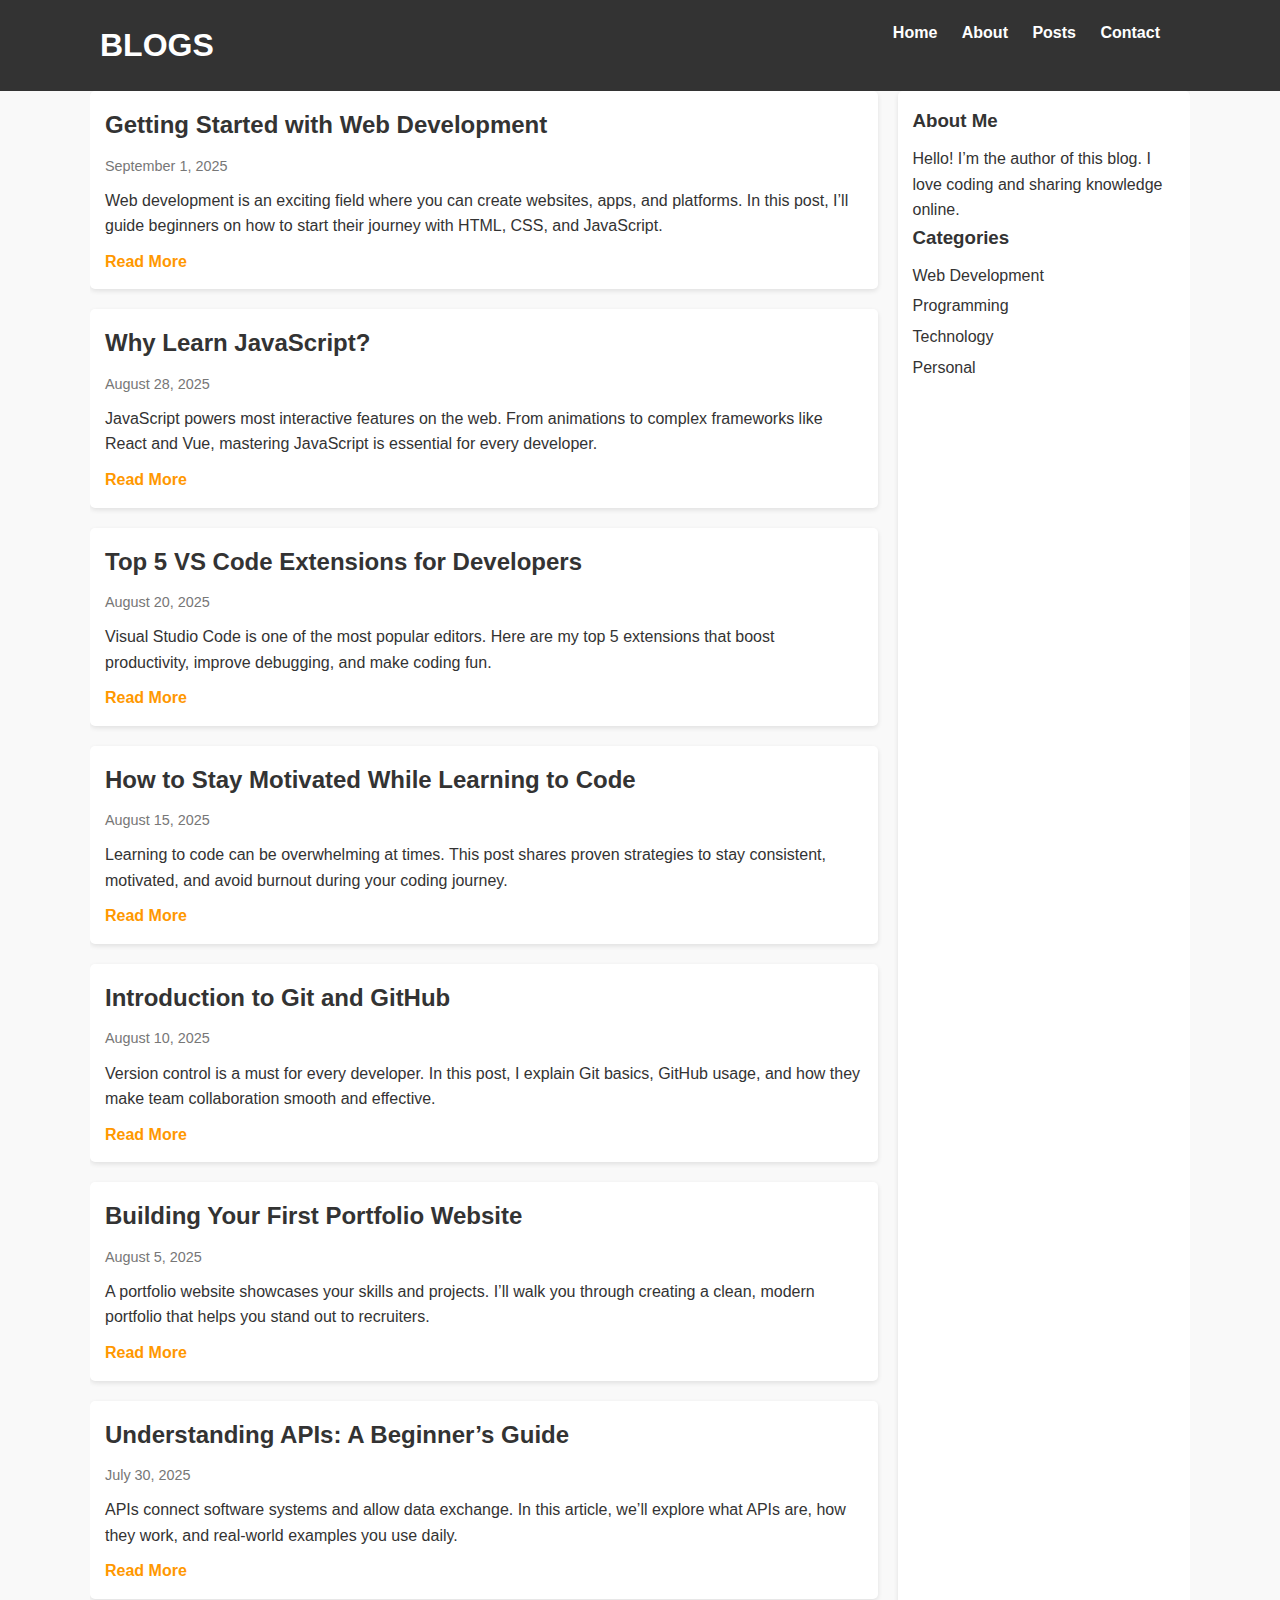
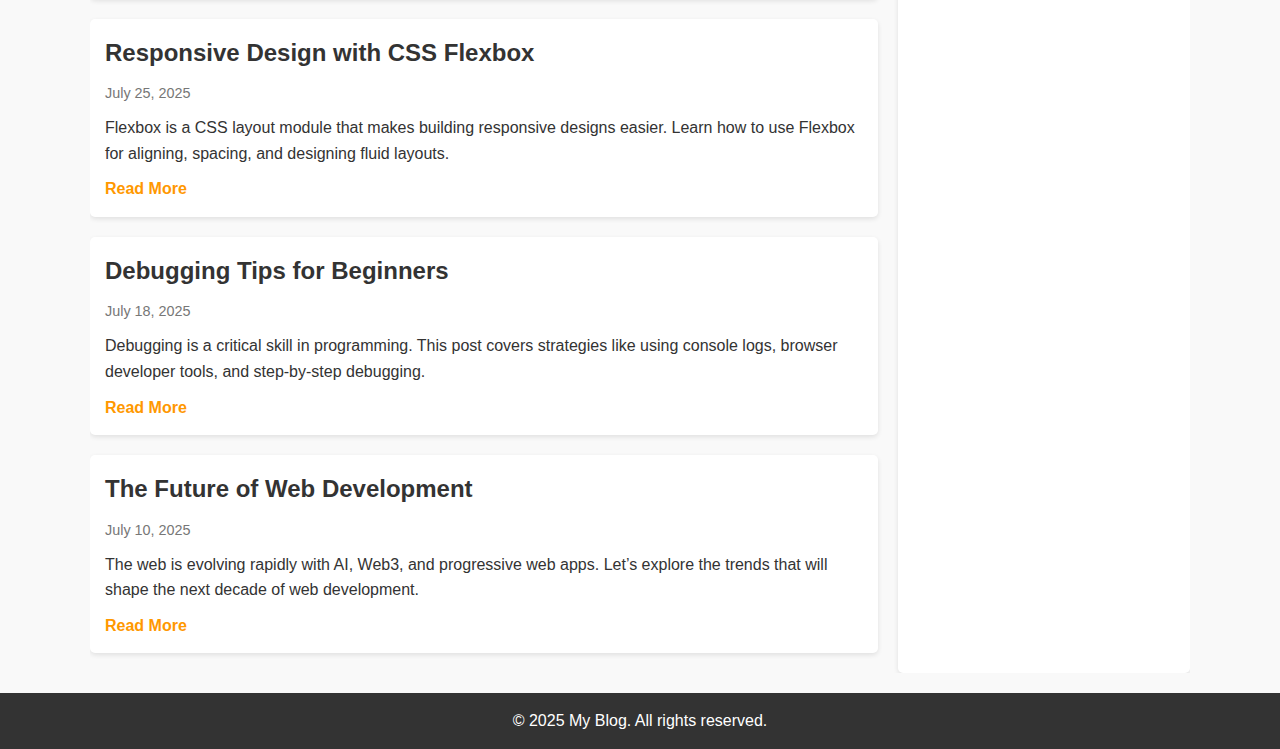
<file: index.html>
<!DOCTYPE html>
<html lang="en">
<head>
  <meta charset="UTF-8">
  <meta name="viewport" content="width=device-width, initial-scale=1.0">
  <title>My Blog</title>
  <link rel="stylesheet" href="style.css">
</head>
<body>

  <!-- Header -->
  <header>
    <div class="container">
      <h1>BLOGS</h1>
      <nav>
        <ul>
          <li><a href="#">Home</a></li>
          <li><a href="#">About</a></li>
          <li><a href="#">Posts</a></li>
          <li><a href="#">Contact</a></li>
        </ul>
      </nav>
    </div>
  </header>

  <!-- Main Content -->
  <main class="container">
    <section class="posts">

      <!-- Blog 1 -->
      <article class="post">
        <h2>Getting Started with Web Development</h2>
        <p class="date">September 1, 2025</p>
        <p>Web development is an exciting field where you can create websites, apps, and platforms. In this post, I’ll guide beginners on how to start their journey with HTML, CSS, and JavaScript.</p>
        <a href="#" class="read-more">Read More</a>
      </article>

      <!-- Blog 2 -->
      <article class="post">
        <h2>Why Learn JavaScript?</h2>
        <p class="date">August 28, 2025</p>
        <p>JavaScript powers most interactive features on the web. From animations to complex frameworks like React and Vue, mastering JavaScript is essential for every developer.</p>
        <a href="#" class="read-more">Read More</a>
      </article>

      <!-- Blog 3 -->
      <article class="post">
        <h2>Top 5 VS Code Extensions for Developers</h2>
        <p class="date">August 20, 2025</p>
        <p>Visual Studio Code is one of the most popular editors. Here are my top 5 extensions that boost productivity, improve debugging, and make coding fun.</p>
        <a href="#" class="read-more">Read More</a>
      </article>

      <!-- Blog 4 -->
      <article class="post">
        <h2>How to Stay Motivated While Learning to Code</h2>
        <p class="date">August 15, 2025</p>
        <p>Learning to code can be overwhelming at times. This post shares proven strategies to stay consistent, motivated, and avoid burnout during your coding journey.</p>
        <a href="#" class="read-more">Read More</a>
      </article>

      <!-- Blog 5 -->
      <article class="post">
        <h2>Introduction to Git and GitHub</h2>
        <p class="date">August 10, 2025</p>
        <p>Version control is a must for every developer. In this post, I explain Git basics, GitHub usage, and how they make team collaboration smooth and effective.</p>
        <a href="#" class="read-more">Read More</a>
      </article>

      <!-- Blog 6 -->
      <article class="post">
        <h2>Building Your First Portfolio Website</h2>
        <p class="date">August 5, 2025</p>
        <p>A portfolio website showcases your skills and projects. I’ll walk you through creating a clean, modern portfolio that helps you stand out to recruiters.</p>
        <a href="#" class="read-more">Read More</a>
      </article>

      <!-- Blog 7 -->
      <article class="post">
        <h2>Understanding APIs: A Beginner’s Guide</h2>
        <p class="date">July 30, 2025</p>
        <p>APIs connect software systems and allow data exchange. In this article, we’ll explore what APIs are, how they work, and real-world examples you use daily.</p>
        <a href="#" class="read-more">Read More</a>
      </article>

      <!-- Blog 8 -->
      <article class="post">
        <h2>Responsive Design with CSS Flexbox</h2>
        <p class="date">July 25, 2025</p>
        <p>Flexbox is a CSS layout module that makes building responsive designs easier. Learn how to use Flexbox for aligning, spacing, and designing fluid layouts.</p>
        <a href="#" class="read-more">Read More</a>
      </article>

      <!-- Blog 9 -->
      <article class="post">
        <h2>Debugging Tips for Beginners</h2>
        <p class="date">July 18, 2025</p>
        <p>Debugging is a critical skill in programming. This post covers strategies like using console logs, browser developer tools, and step-by-step debugging.</p>
        <a href="#" class="read-more">Read More</a>
      </article>

      <!-- Blog 10 -->
      <article class="post">
        <h2>The Future of Web Development</h2>
        <p class="date">July 10, 2025</p>
        <p>The web is evolving rapidly with AI, Web3, and progressive web apps. Let’s explore the trends that will shape the next decade of web development.</p>
        <a href="#" class="read-more">Read More</a>
      </article>

    </section>

    <!-- Sidebar -->
    <aside class="sidebar">
      <h3>About Me</h3>
      <p>Hello! I’m the author of this blog. I love coding and sharing knowledge online.</p>

      <h3>Categories</h3>
      <ul>
        <li>Web Development</li>
        <li>Programming</li>
        <li>Technology</li>
        <li>Personal</li>
      </ul>
    </aside>
  </main>

  <!-- Footer -->
  <footer>
    <div class="container">
      <p>&copy; 2025 My Blog. All rights reserved.</p>
    </div>
  </footer>

</body>
</html>
</file>
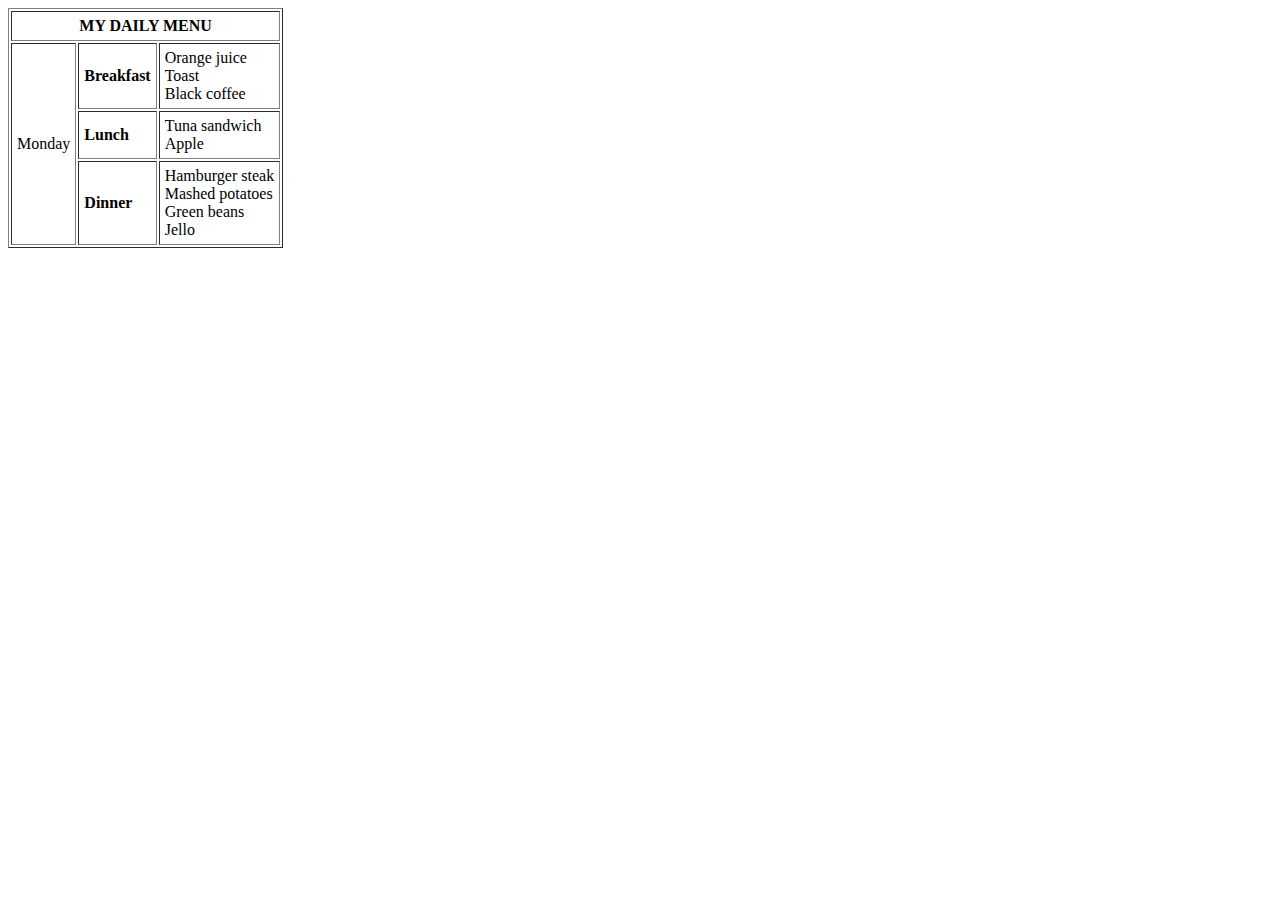
<file: lect1.html>
<!DOCTYPE html>
<html lang="en">
<head>
    <meta charset="UTF-8">
    <meta name="viewport" content="width=device-width, initial-scale=1.0">
<head>
    <title>My Daily Menu</title>
</head>
<body>
    <table border="1" cellpadding="5">
        <tr>
            <th colspan="3">MY DAILY MENU</th>
        </tr>
        <tr>
            <td rowspan="3">Monday</td>
            <td><b>Breakfast</b></td>
            <td>
                Orange juice<br>
                Toast<br>
                Black coffee
            </td>
        </tr>
        <tr>
            <td><b>Lunch</b></td>
            <td>
                Tuna sandwich<br>
                Apple
            </td>
        </tr>
        <tr>
            <td><b>Dinner</b></td>
            <td>
                Hamburger steak<br>
                Mashed potatoes<br>
                Green beans<br>
                Jello
            </td>
        </tr>
    </table>
</body>
</html>
</file>
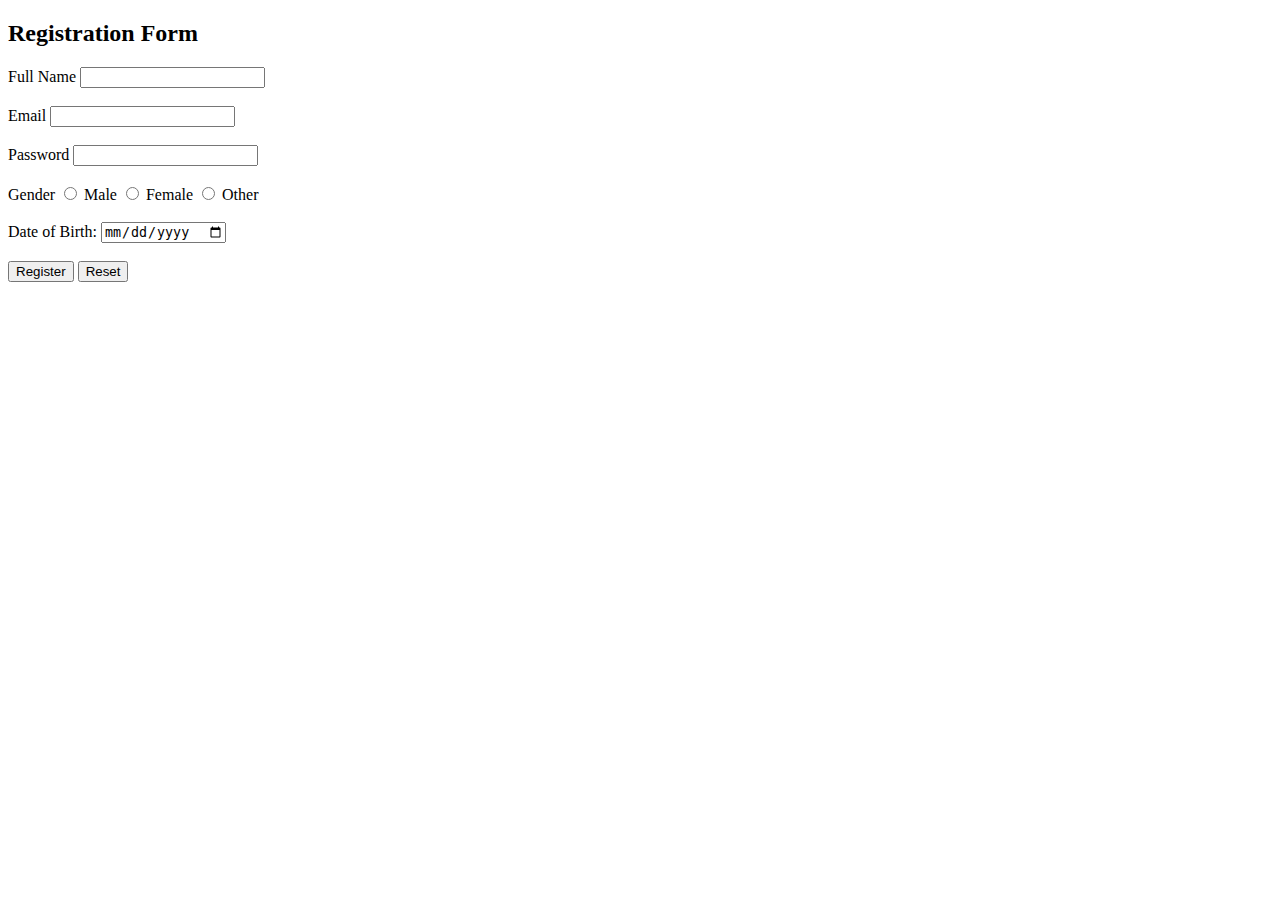
<file: lect3.html>
<!DOCTYPE html>
<html>
<head>
  <title>Registration Form</title>
</head>
<body>
  <h2>Registration Form</h2>
  <form>
    <label>Full Name</label> 
    <input type="text" name="firstname"><br><br>

    <label>Email</label> 
    <input type="email" name="email"><br><br>
    
    <label>Password</label> 
    
    <input type="password" name="password"><br><br>
    
    <label>Gender</label> 
    <input type="radio" name="gender" value="male"> Male
    <input type="radio" name="gender" value="female"> Female
    <input type="radio" name="gender" value="other"> Other<br><br>
    
    <label>Date of Birth:</label>
    <input type="date" name="dob"><br><br>
    
    <input type="submit" value="Register">
    <input type="reset" value="Reset">
  </form>
</body>
</html>
</file>
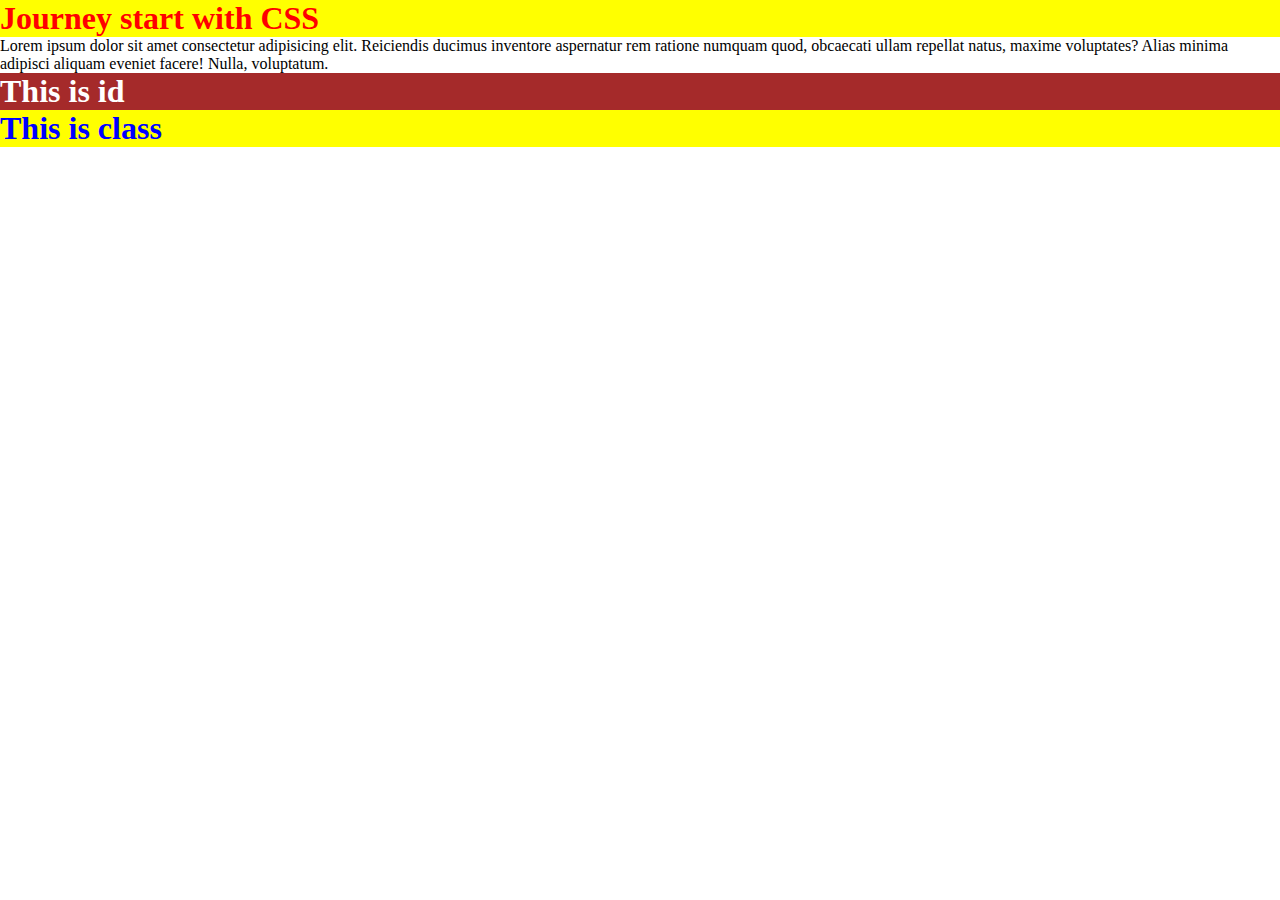
<file: lect4.html>
<!DOCTYPE html>
<html lang="en">
<head>
    <meta charset="UTF-8">
    <meta name="viewport" content="width=device-width, initial-scale=1.0">
    <title>CSS Start</title>
    <link rel="stylesheet" href="lect4.css">      <!-- This is for linking external CSS -->
</head>

<body>
    <h1>Journey start with CSS</h1>

    <p>Lorem ipsum dolor sit amet consectetur adipisicing elit. Reiciendis ducimus inventore aspernatur rem ratione numquam quod, obcaecati ullam repellat natus, maxime voluptates? Alias minima adipisci aliquam eveniet facere! Nulla, voluptatum.</p>
    <h1 id="first">This is id</h1>
    <h1 class="second">This is class</h1>
</body>
</html>
</file>
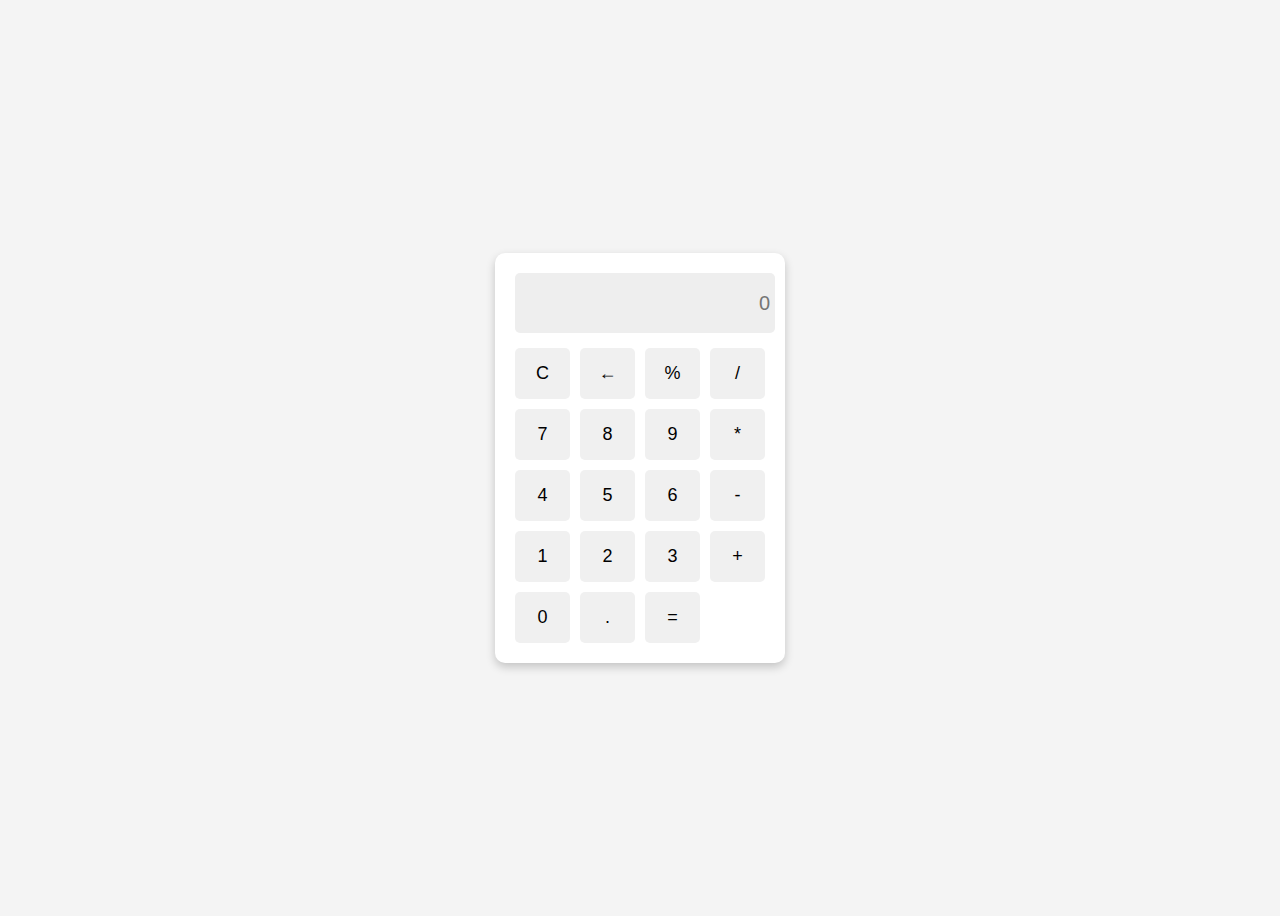
<file: lab5/lab5.html>
<!DOCTYPE html>
<html lang="en">
<head>
  <meta charset="UTF-8">
  <meta name="viewport" content="width=device-width, initial-scale=1.0">
  <title>Simple Calculator</title>
  <link rel="stylesheet" href="lab5.css">
</head>
<body>
  <div class="calculator">
    <input type="text" class="display" placeholder="0" disabled>

    <div class="buttons">
      <button>C</button>
      <button>←</button>
      <button>%</button>
      <button>/</button>

      <button>7</button>
      <button>8</button>
      <button>9</button>
      <button>*</button>

      <button>4</button>
      <button>5</button>
      <button>6</button>
      <button>-</button>

      <button>1</button>
      <button>2</button>
      <button>3</button>
      <button>+</button>

      <button>0</button>
      <button>.</button>
      <button>=</button>
    </div>
  </div>
</body>
</html>
</file>
<file: lect4.css>
/* External CSS */

*{
    margin: 0;
    padding: 0;
}


h1{
    color: red;
    background-color:yellow;
}

/* id selctor */
#first{
    color: white;
    background-color: brown;
}

/* class selector */
.second{
    color: blue;
}
</file>
<file: lab5/lab5.css>
body {
  display: flex;
  justify-content: center;
  align-items: center;
  height: 100vh;
  background: #f4f4f4;
  font-family: Arial, sans-serif;
}

.calculator {
  width: 250px;
  background: white;
  padding: 20px;
  border-radius: 10px;
  box-shadow: 0 4px 10px rgba(0,0,0,0.2);
}

.display {
  width: 100%;
  height: 50px;
  margin-bottom: 15px;
  text-align: right;
  font-size: 20px;
  padding: 5px;
  border: none;
  background: #eee;
  border-radius: 5px;
}

.buttons {
  display: grid;
  grid-template-columns: repeat(4, 1fr);
  gap: 10px;
}

button {
  padding: 15px;
  font-size: 18px;
  border: none;
  background: #f0f0f0;
  border-radius: 5px;
  cursor: pointer;
  transition: 0.2s;
}

button:hover {
  background: #ddd;
}
</file>
<file: style.css>
/* General Reset */
* {
  margin: 0;
  padding: 0;
  box-sizing: border-box;
}

body {
  font-family: Arial, sans-serif;
  line-height: 1.6;
  background-color: #f9f9f9;
  color: #333;
}

/* Container */
.container {
  width: 90%;
  max-width: 1100px;
  margin: auto;
  overflow: hidden;
}

/* Header */
header {
  background: #333;
  color: #fff;
  padding: 20px 0;
}

header h1 {
  display: inline;
  margin-left: 10px;
}

header nav {
  float: right;
  margin-right: 20px;
}

header nav ul {
  list-style: none;
}

header nav ul li {
  display: inline;
  margin: 0 10px;
}

header nav ul li a {
  color: #fff;
  text-decoration: none;
  font-weight: bold;
}

header nav ul li a:hover {
  color: #ff9800;
}

/* Main Content */
main {
  display: flex;
  margin: 20px 0;
}

/* Blog Posts */
.posts {
  flex: 3;
}

.post {
  background: #fff;
  margin-bottom: 20px;
  padding: 15px;
  border-radius: 5px;
  box-shadow: 0px 2px 5px rgba(0,0,0,0.1);
}

.post h2 {
  margin-bottom: 10px;
  color: #333;
}

.post .date {
  font-size: 0.9em;
  color: #777;
  margin-bottom: 10px;
}

.post p {
  margin-bottom: 10px;
}

.read-more {
  display: inline-block;
  color: #ff9800;
  text-decoration: none;
  font-weight: bold;
}

.read-more:hover {
  text-decoration: underline;
}

/* Sidebar */
.sidebar {
  flex: 1;
  background: #fff;
  margin-left: 20px;
  padding: 15px;
  border-radius: 5px;
  box-shadow: 0px 2px 5px rgba(0,0,0,0.1);
}

.sidebar h3 {
  margin-bottom: 10px;
  color: #333;
}

.sidebar ul {
  list-style: none;
}

.sidebar ul li {
  margin: 5px 0;
}

/* Footer */
footer {
  background: #333;
  color: #fff;
  text-align: center;
  padding: 15px 0;
  margin-top: 20px;
}
</file>
